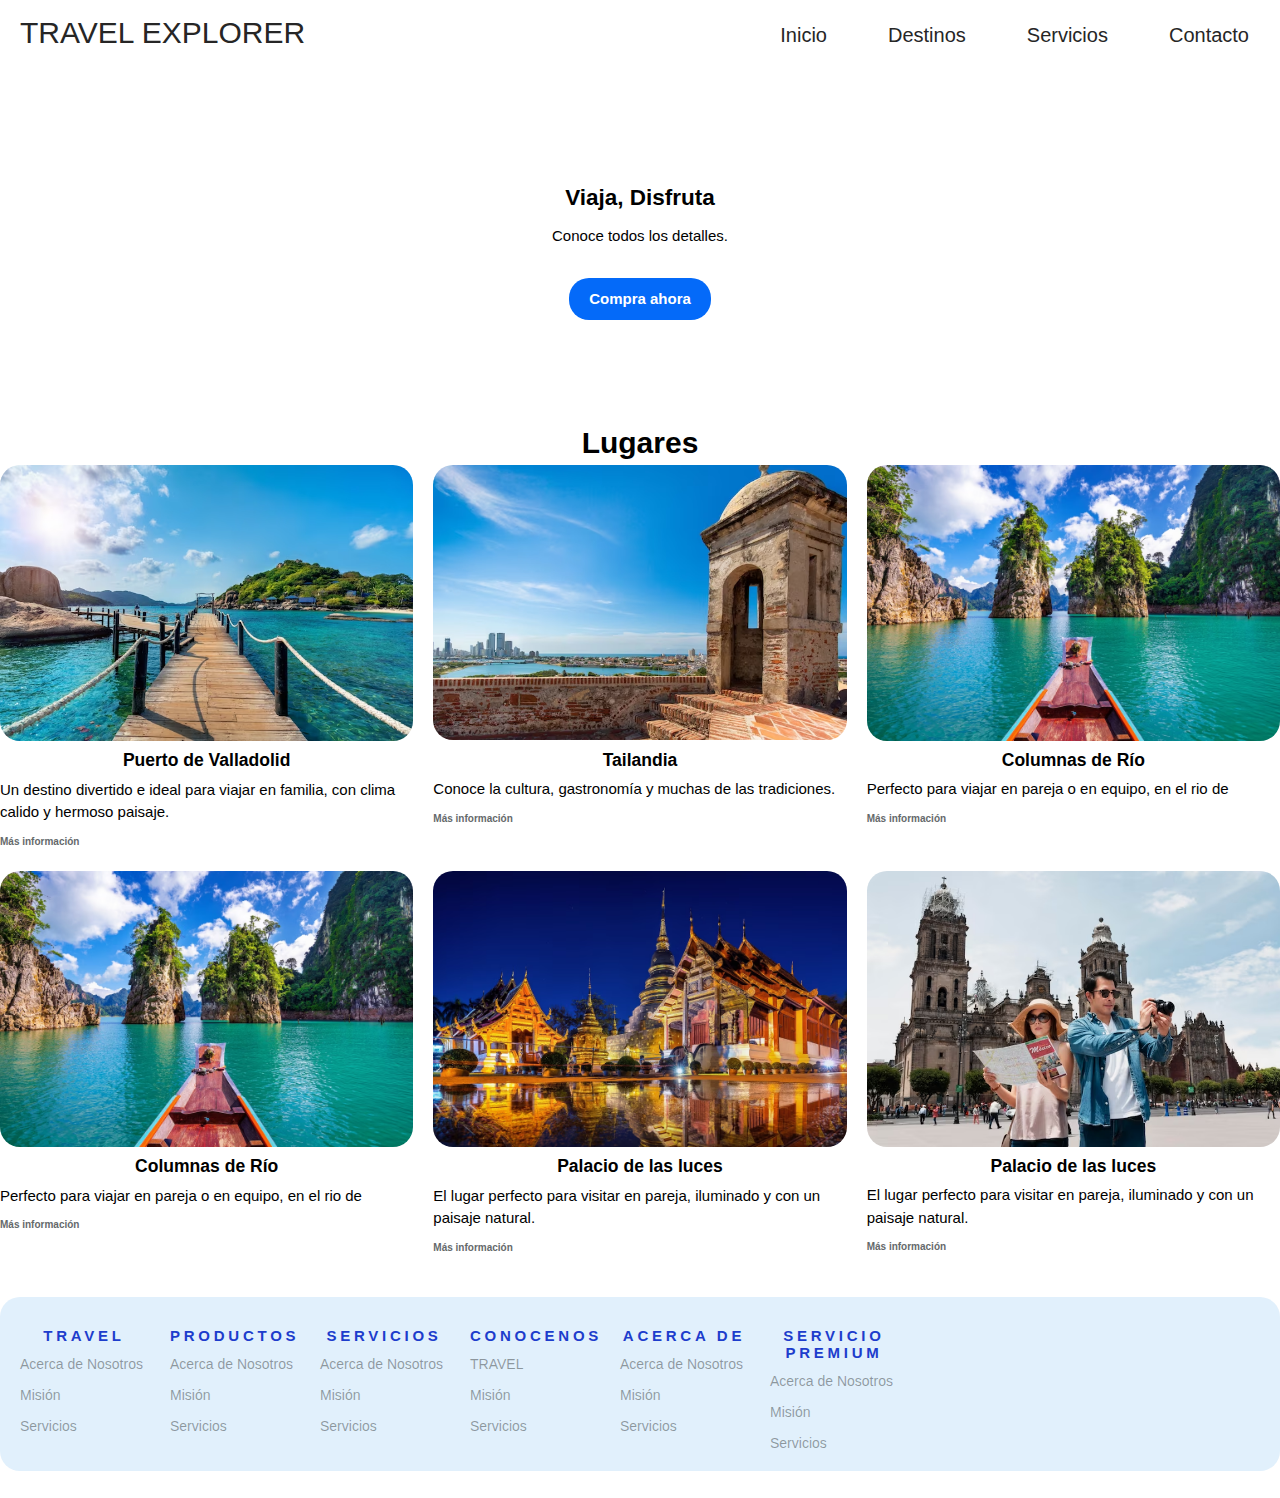
<file: index.html>
<!DOCTYPE html>
<html lang="es">
<head>
    <meta charset="UTF-8">
    <meta http-equiv="X-UA-Compatible" content="IE=edge">
    <meta name="viewport" content="width=device-width, initial-scale=1.0">
    <title>TRAVELXPLORER</title>
   <link rel="stylesheet" href="/css/style.css">
</head>

<header class="header">
  <a href="/index.html" class="logo">TRAVEL EXPLORER</a>
  <input class="menu-btn" type="checkbox" id="menu-btn" />
  <label class="menu-icon" for="menu-btn"><span class="navicon"></span></label>
  <ul class="menu">    <li><a href="#">Inicio</a></li>
    <li><a href="/pag.html">Destinos</a></li>
    <li><a href="/pag.html">Servicios</a></li>
    <li><a href="/pag.html">Contacto</a></li>
  </ul>
</header>
  <div class="container">
    
    <header class="showcase">
      <h2>Viaja, Disfruta</h2>
      <p>
        Conoce todos los detalles.
      </p>
      <a href="#" class="btn">
        Compra ahora<i class="fas fa-chevron-right"></i>
      </a>
    </header>
    <h1>Lugares</h1>
    <p></p>
    <section class="home-cards">
      <div>
        <img src="/images/2.avif" alt="">
        <h3>Puerto de Valladolid</h3>
        <p>
          Un destino divertido e ideal para viajar en familia, con clima calido y hermoso paisaje.
        </p>
        <a href="#">Más información <i class=""></i></a>
      </div>
      <div>
        <img src="/images/3.avif" alt="" />
        <h3>Tailandia</h3>
        <p>
          Conoce la cultura, gastronomía y muchas de las tradiciones.
        </p>
        <a href="#">Más información <i class=""></i></a>
      </div>
      <div>
        <img src="/images/4.avif" alt="" />
        <h3>Columnas de Río</h3>
        <p>
          Perfecto para viajar en pareja o en equipo, en el rio de 
        </p>
        <a href="#">Más información <i class=""></i></a>
      </div>
      <div>
        <img src="/images/4.avif" alt="" />
        <h3>Columnas de Río</h3>
        <p>
          Perfecto para viajar en pareja o en equipo, en el rio de 
        </p>
        <a href="#">Más información <i class=""></i></a>
      </div>
      <div>
        <img src="/images/5.avif" alt="" />
        <h3>Palacio de las luces</h3>
        <p>
          El lugar perfecto para visitar en pareja, iluminado y con un paisaje natural.
        </p>
        <a href="#">Más información <i class=""></i></a>
      </div>
      <div>
        <img src="/images/1.avif" alt="" />
        <h3>Palacio de las luces</h3>
        <p>
          El lugar perfecto para visitar en pareja, iluminado y con un paisaje natural.
        </p>
        <a href="#">Más información <i class=""></i></a>
      </div>
    </section>
    <div class="footer">
      <div class="contain">
      <div class="col">
        <h1>TRAVEL</h1>
        <ul>
          <li>Acerca de Nosotros</li>
          <li>Misión</li>
          <li>Servicios</li>
        </ul>
      </div>
      <div class="col">
        <h1>PRODUCTOS</h1>
        <ul>
          <li>Acerca de Nosotros</li>
          <li>Misión</li>
          <li>Servicios</li>
        </ul>
      </div>
      <div class="col">
        <h1>SERVICIOS</h1>
        <ul>
          <li>Acerca de Nosotros</li>
          <li>Misión</li>
          <li>Servicios</li>
        </ul>
      </div>
      <div class="col">
        <h1>CONOCENOS</h1>
        <ul>
          <li>TRAVEL</li>
          <li>Misión</li>
          <li>Servicios</li>
        </ul>
      </div>
      <div class="col">
        <h1>ACERCA DE</h1>
        <ul>
          <li>Acerca de Nosotros</li>
          <li>Misión</li>
          <li>Servicios</li>
        </ul>
      </div>
      <div class="col">
        <h1>SERVICIO PREMIUM</h1>
        <ul>
          <li>Acerca de Nosotros</li>
          <li>Misión</li>
          <li>Servicios</li>
        </ul>
      </div>
      </div>
    </div>
    </div>
      </html>
</file>
<file: css/style.css>
* {
    box-sizing: border-box;
    margin: 0;
    padding: 0;
  }
  
  .header li a {
    display: block;
    padding: 20px 20px;
    border-right: 1px solid #ffffff;
    text-decoration: none;
  }
  
  .header li a:hover,
  .header .menu-btn:hover {
    background-color: #33afdcd8;
    border-radius: 10px;
    padding: 20px;
  }
  
  .header .logo {
    display: block;
    float: left;
    font-size: 2em;
    padding: 10px 20px;
    text-decoration: none;
  }
  
  
  .header .menu {
    clear: both;
    max-height: 0;
    transition: max-height .2s ease-out;
  }
  
  
  .header .menu-icon {
    cursor: pointer;
    display: inline-block;
    float: right;
    padding: 28px 20px;
    position: relative;
    user-select: none;
  }
  
  .header .menu-icon .navicon {
    background: #1028de;
    display: block;
    height: 2px;
    position: relative;
    width: 18px;
  }
  
  .header .menu-icon .navicon:before,
  .header .menu-icon .navicon:after {
    background: #333;
    content: '';
    display: block;
    height: 100%;
    position: absolute;
    transition: all .2s ease-out;
    width: 100%;
  }
  
  .header .menu-icon .navicon:before {
    top: 5px;
  }
  
  .header .menu-icon .navicon:after {
    top: -5px;
  }
 
  .header .menu-btn {
    display: none;
  }
  
  .header .menu-btn:checked ~ .menu {
    max-height: 240px;
  }
  
  .header .menu-btn:checked ~ .menu-icon .navicon {
    background: transparent;
  }
  
  .header .menu-btn:checked ~ .menu-icon .navicon:before {
    transform: rotate(-45deg);
  }
  
  .header .menu-btn:checked ~ .menu-icon .navicon:after {
    transform: rotate(45deg);
  }
  
  .header .menu-btn:checked ~ .menu-icon:not(.steps) .navicon:before,
  .header .menu-btn:checked ~ .menu-icon:not(.steps) .navicon:after {
    top: 0;
  }
  

  @media (min-width: 48em) {
    .header li {
      float: left;
    }
    .header li a {
      padding: 20px 30px;
    }
    .header .menu {
      clear: none;
      float: right;
      max-height: none;
    }
    .header .menu-icon {
      display: none;
    }
  }
  
  body {
    font-family: 'Segoe UI', Tahoma, Geneva, Verdana, sans-serif;
    background: #ffffff;
    color: #000000;
    font-size: 15px;
    line-height: 1.5;
  }
  
  a {
    color: #262626;
    text-decoration: none;
    font-size: 20px;
  }
  
  ul {
    list-style: none;
  }
  
  .container {
    width: 100%;
    max-width: 1300px;
    margin: auto;
  }
  
  .menu-btn {
    cursor: pointer;
    position: absolute;
    top: 200px;
    right: 130px;
    z-index: 2;
    display: none;
  }
  
  .btn {
    cursor: pointer;
    display: inline-block;
    border: 0;
    font-weight: bold;
    padding: 10px 20px;
    background: #046af9;
    color: #ffffff;
    font-size: 15px;
    border-radius: 20px;
  }
  
  .btn:hover {
    opacity: 0.9;
  }
  
  .dark {
    color: #fff;
  }
  
  .dark .btn {
    background: #f4f4f4;
    color: #2e4bdc;
  }
  
  .showcase {
    width: 100%;
    height: 300px;
    background: url('https://img.freepik.com/foto-gratis/joven-viajero_1150-5659.jpg?w=996&t=st=1688868554~exp=1688869154~hmac=76fb5b1c2b2f25eea854aadddc0e2598e6b1240ef85a13a668a4cff5403920c4') no-repeat center center/cover;
    display: flex;
    flex-direction: column;
    align-items: center;
    text-align: center;
    justify-content: flex-end;
    padding-bottom: 50px;
    margin-bottom: 50px;
    border-radius: 10px;
  }
  
  .showcase h2, .showcase p {
    margin-bottom: 10px;
  }
  
  .showcase .btn {
    margin-top: 20px;
  }

  .home-cards {
    display: grid;
    grid-template-columns: repeat(3, 1fr);
    grid-gap: 20px;
    margin-bottom: 40px;
  }
  
  .home-cards img {
    width: 100%;
    border-radius: 20px;
  }
  
  .home-cards h3 {
    margin-bottom: 5px;
  }
  
  .home-cards a {
    display: inline-block;
    padding-top: 10px;
    color: #65696b;
    font-weight: bold;
    font-size: 10px;

  }
  
  .home-cards a:hover  {
    color: #1e0ca6;
  }

  
  .footer {
    background-color: #0f8be920;
    font-size: 10px;
    align-items: center;
    padding: 10px 0;
    margin-bottom: 20px;
    display: inline-block;
    flex-wrap: wrap;
    align-items: center;
    width: 100%;
    color: #433c05;
    position: relative;
    height: auto;
    border-radius: 20px;
    }
  
  .footer-inner {
    
    align-items: center;
    max-width: 10px;
    margin: 0 auto;
    padding: 0 20px 0 20px;
  
    align-items: center;
    justify-content: space-between;
    
    margin-right: 30px;
    margin-bottom: 20px;
  }
  
.footer .col {
  width: 150px;
  height: auto;
  float: left;
  box-sizing: border-box;
  padding: 0px 2px 2px 20px;
}
.footer .col h1 {
  margin: 0;
  padding: 0;
  font-size: 15px;
  line-height: 17px;
  font-weight: bold;
  padding: 20px 0px 5px 0px;
  color: rgb(29, 61, 204);
  letter-spacing: 0.250em;
}

.footer .col ul li {
  color: #00000060;
  font-size: 14px;
  padding: 5px 0px 5px 0px;
}

.footer .col ul li:hover {
  color: #0ecce1;
}

h1, h2, h3{
  text-align: center;
}
.container1 {
  width: 50%;
  margin: 50px auto;
}

.form-contact {
  width: 100%;
}

.form-contact-input {
  width: 100%;
  color: rgb(0, 0, 0);
  font-size: 18px;
  background-color: #E9E9E9;
  border: 1px solid #E9E9E9;
  border-radius: 5px;
  height: 40px;
  margin-bottom: 20px;
  text-indent: 20px;
}

.form-contact-textarea {
  width: 100%;
  color: #292929;
  font-size: 18px;
  background-color: #E9E9E9;
  border: 1px solid #E9E9E9;
  border-radius: 5px;
  height: 100px;
  margin-bottom: 20px;
  border-bottom: 1px solid #ccc;
  border-left: 1px solid #ccc;

}

.form-contact-button {
  width: 100%;
  font-size: 18px;
  color: #050000;
  height: 40px;
  opacity: .8;
  margin-bottom: 20px;
  cursor: pointer;
  background: #1518e8;
  display: block;
  border-radius: 20px;
  transition: 1s;
}

.form-contact-button:hover {
  opacity: 1;
}
</file>
